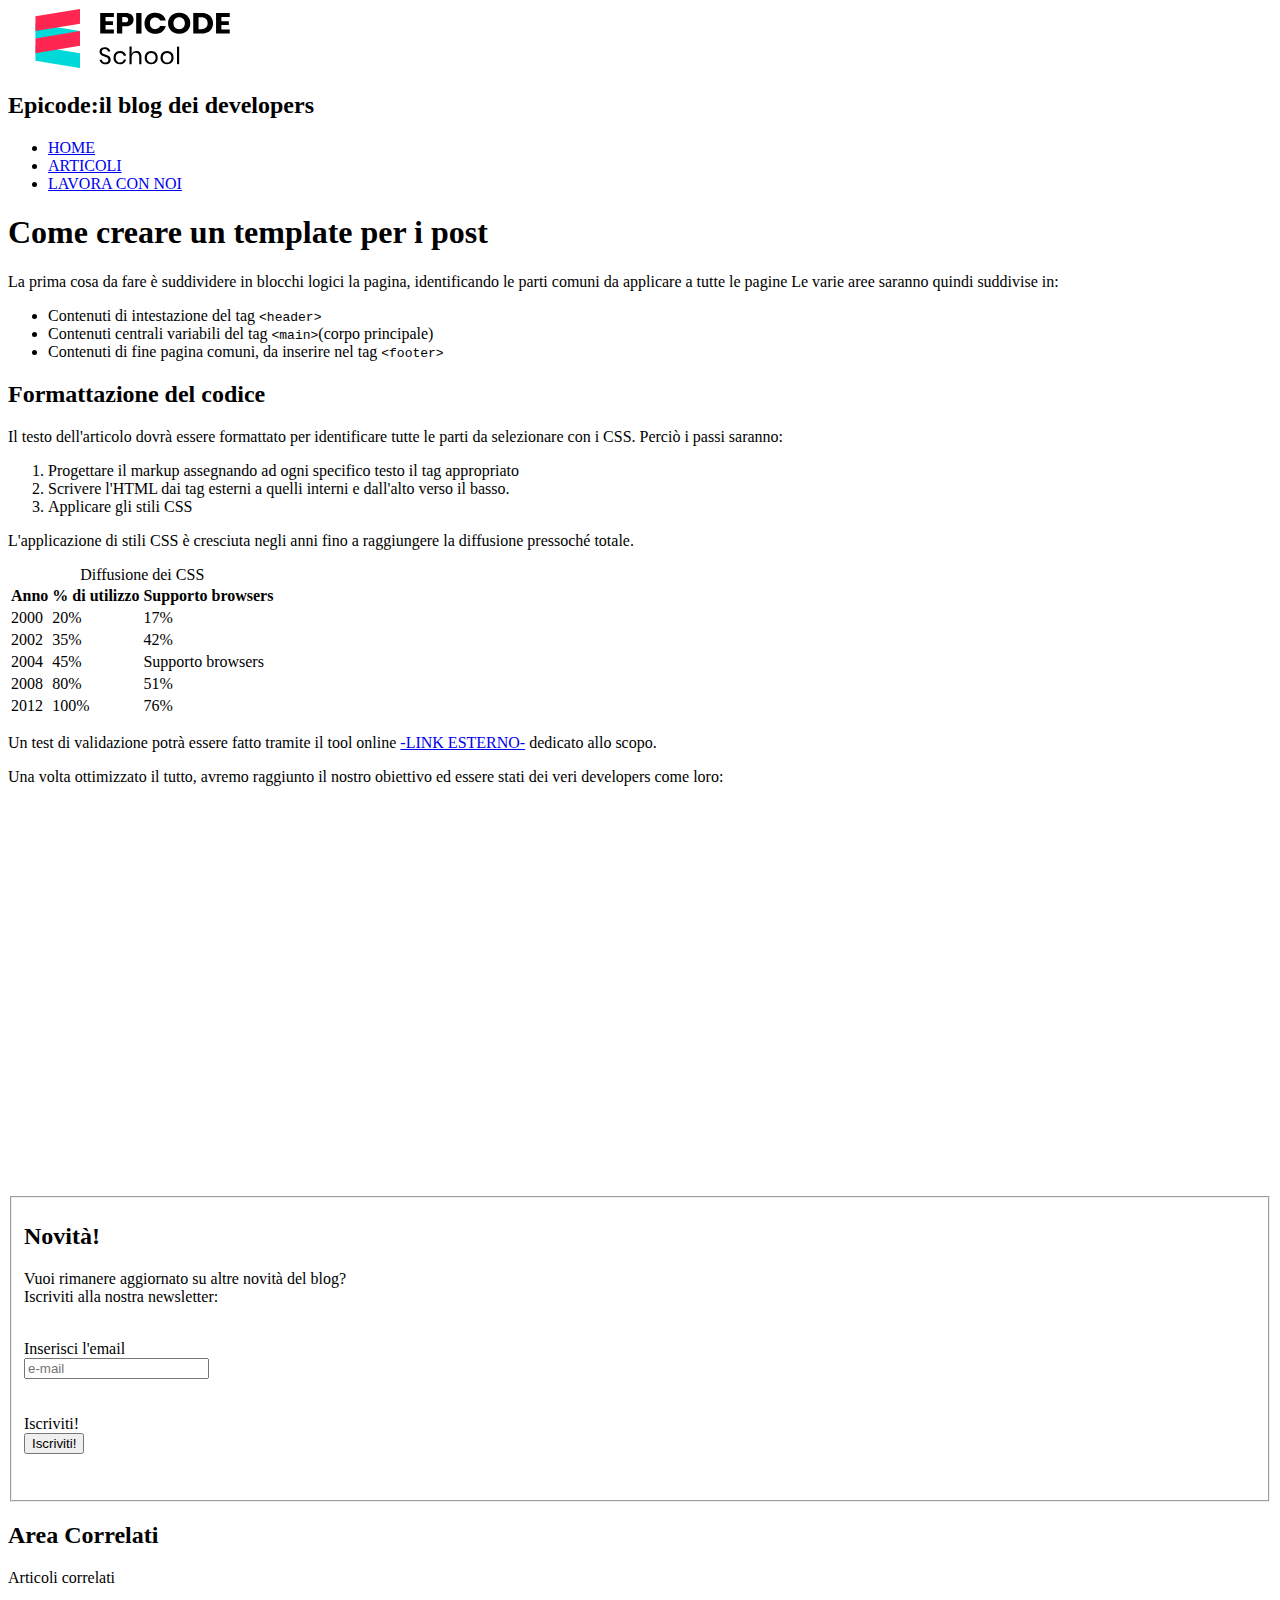
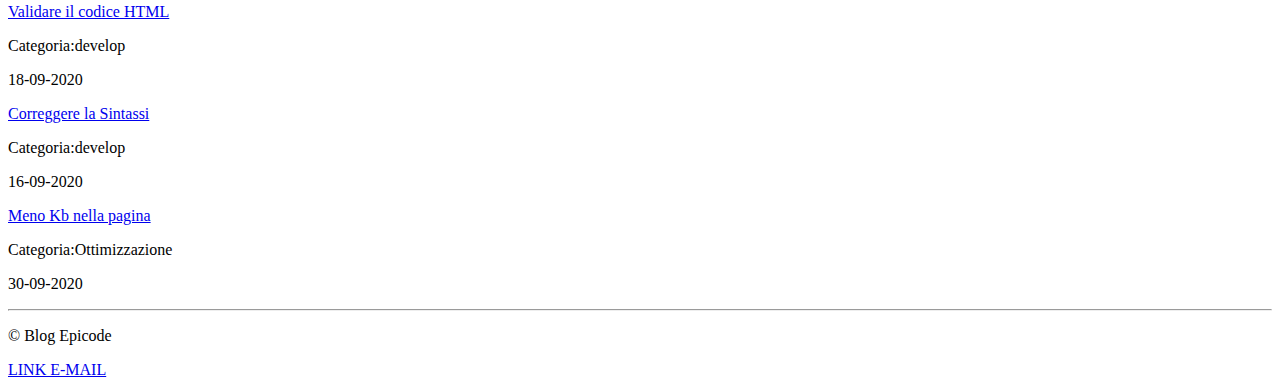
<file: esercizio giorno 24 ottobre/index.html>
<!DOCTYPE html>
<html lang="en">
<head>
    <meta charset="UTF-8">
    <meta name="viewport" content="width=device-width, initial-scale=1.0">
    <meta name="description"content="Primi passi operativi">
    <title>Epicode:il blog dei developers</title>
</head>
<body>
<header>
    <div>
    <img src="assets/img/logo.svg" alt="logo del blog" width="250" height="60">

    <h2>Epicode:il blog dei developers</h2>
</div>

    <nav>
        
        <ul>
            <li><a href="#" title="casa">HOME</a></li>
            <li><a href="#" title="articoli">ARTICOLI</a></li>
            <li><a href="#" title="lavora-con-noi">LAVORA CON NOI</a></li>
        </ul>
    
    </nav>

    </header>
    <main>
        <article>

            <h1>Come creare un template per i post</h1>
<p> La prima cosa da fare è suddividere in blocchi logici la pagina, identificando le parti comuni da applicare a tutte le pagine
    Le varie aree saranno quindi suddivise in:
    <br/>
<ul>
    <li>Contenuti di intestazione del tag <code>&lt;header&gt;</code></li>
        <li>Contenuti centrali variabili del tag <code>&lt;main&gt;</code>(corpo principale)</li>
            <li> Contenuti di fine pagina comuni, da inserire nel tag <code>&lt;footer&gt;</code></li></p>
        </ul>

<h2>Formattazione del codice </h2> 

Il testo dell'articolo dovrà essere formattato per identificare tutte le parti da selezionare con i CSS. Perciò i passi saranno:

<ol>
    <li>Progettare il markup assegnando ad ogni specifico testo il tag appropriato</li>
        <li>Scrivere l'HTML dai tag esterni a quelli interni e dall'alto verso il basso.</li>

<li>Applicare gli stili CSS</li>
</ol>

<p>L'applicazione di stili CSS è cresciuta negli anni fino a raggiungere la diffusione pressoché totale.</p>



<table id="table">
    <caption>Diffusione dei CSS</caption>
    <thead>
    <tr>
        <th>Anno</th>
        <th >% di utilizzo</th> 
        <th>Supporto browsers</th> 
    </tr>
</thead>
<tbody>
    <tr>
        <td>2000</td>
        <td >20%</td> 
        <td>17%</td> 
    </tr>
    <tr>
        <td>2002 </td>
        <td >35% </td> 
        <td>42%</td> 
    </tr>
    <tr>
        <td>2004</td>
        <td > 45% </td> 
        <td>Supporto browsers</td> 
    </tr>
    <tr>
        <td>2008</td>
        <td > 80% </td> 
        <td>51%</td> 
    </tr>
    <tr>
        <td>2012</td>
        <td > 100% </td> 
        <td>76%</td> 
    </tr>
</tbody>

</table>

<p>Un test di validazione potrà essere fatto tramite il tool online <a href="#" target="_blank">-LINK ESTERNO-</a> 
dedicato allo scopo. </p>

<p>Una volta ottimizzato il tutto, avremo raggiunto il nostro obiettivo ed essere stati dei veri developers come loro:<br/><br/><br/>
    <br/><iframe width="300" height="300" src="https://www.youtube.com/embed/aBSZVeBRvDY?si=G8qmQj4mHMtkHtGw" title="YouTube video player" frameborder="0" allow="accelerometer; autoplay; clipboard-write; encrypted-media; gyroscope; picture-in-picture; web-share" allowfullscreen></iframe></p>



            <figure></figure>
            
            <p></p>
        </article>
    
    <br/><br/>
    <section> 
<form>
    <fieldset>
    <h2>Novità!</h2>
        <p>Vuoi rimanere aggiornato su altre novità del blog?
            <br/> Iscriviti alla nostra newsletter: </p> </form><br/>
       

<label type="email" placeholder="example@email.com">Inserisci l'email</label> <br/>
<input type="e-mail" placeholder="e-mail"><br/><br/><br/>

<label type="email" placeholder="example@email.com">Iscriviti!</label><br/>
<button type="submit" >Iscriviti!</button><br/> <br/><br/>
</fieldset>
</form>
</section>
    <aside>
        
        <div>
        <h2>Area Correlati</h2>
<p>Articoli correlati</p>
<a href="#" title="passaggi guidati per validare HTML">Validare il codice HTML</a>
<p>Categoria:develop </p>
<p>18-09-2020 </p>
<div>
<a href="#" title="passaggi guidati per controllare la sintassi">Correggere la Sintassi</a>
<p>Categoria:develop </p>
<p>16-09-2020 </p>
</div>
<div>
    
  
    <a href="#" title="passaggi guidati per avero meno Kb">Meno Kb nella pagina</a>
    <p>Categoria:Ottimizzazione </p>
    <p>30-09-2020 </p>
    </div>

</aside>
</main>
<hr>
    <footer>
<p>&copy; Blog Epicode</p>

<a href="mailto:info@epicode.school">LINK E-MAIL</a>
    </footer>

</body>
</html>
</file>
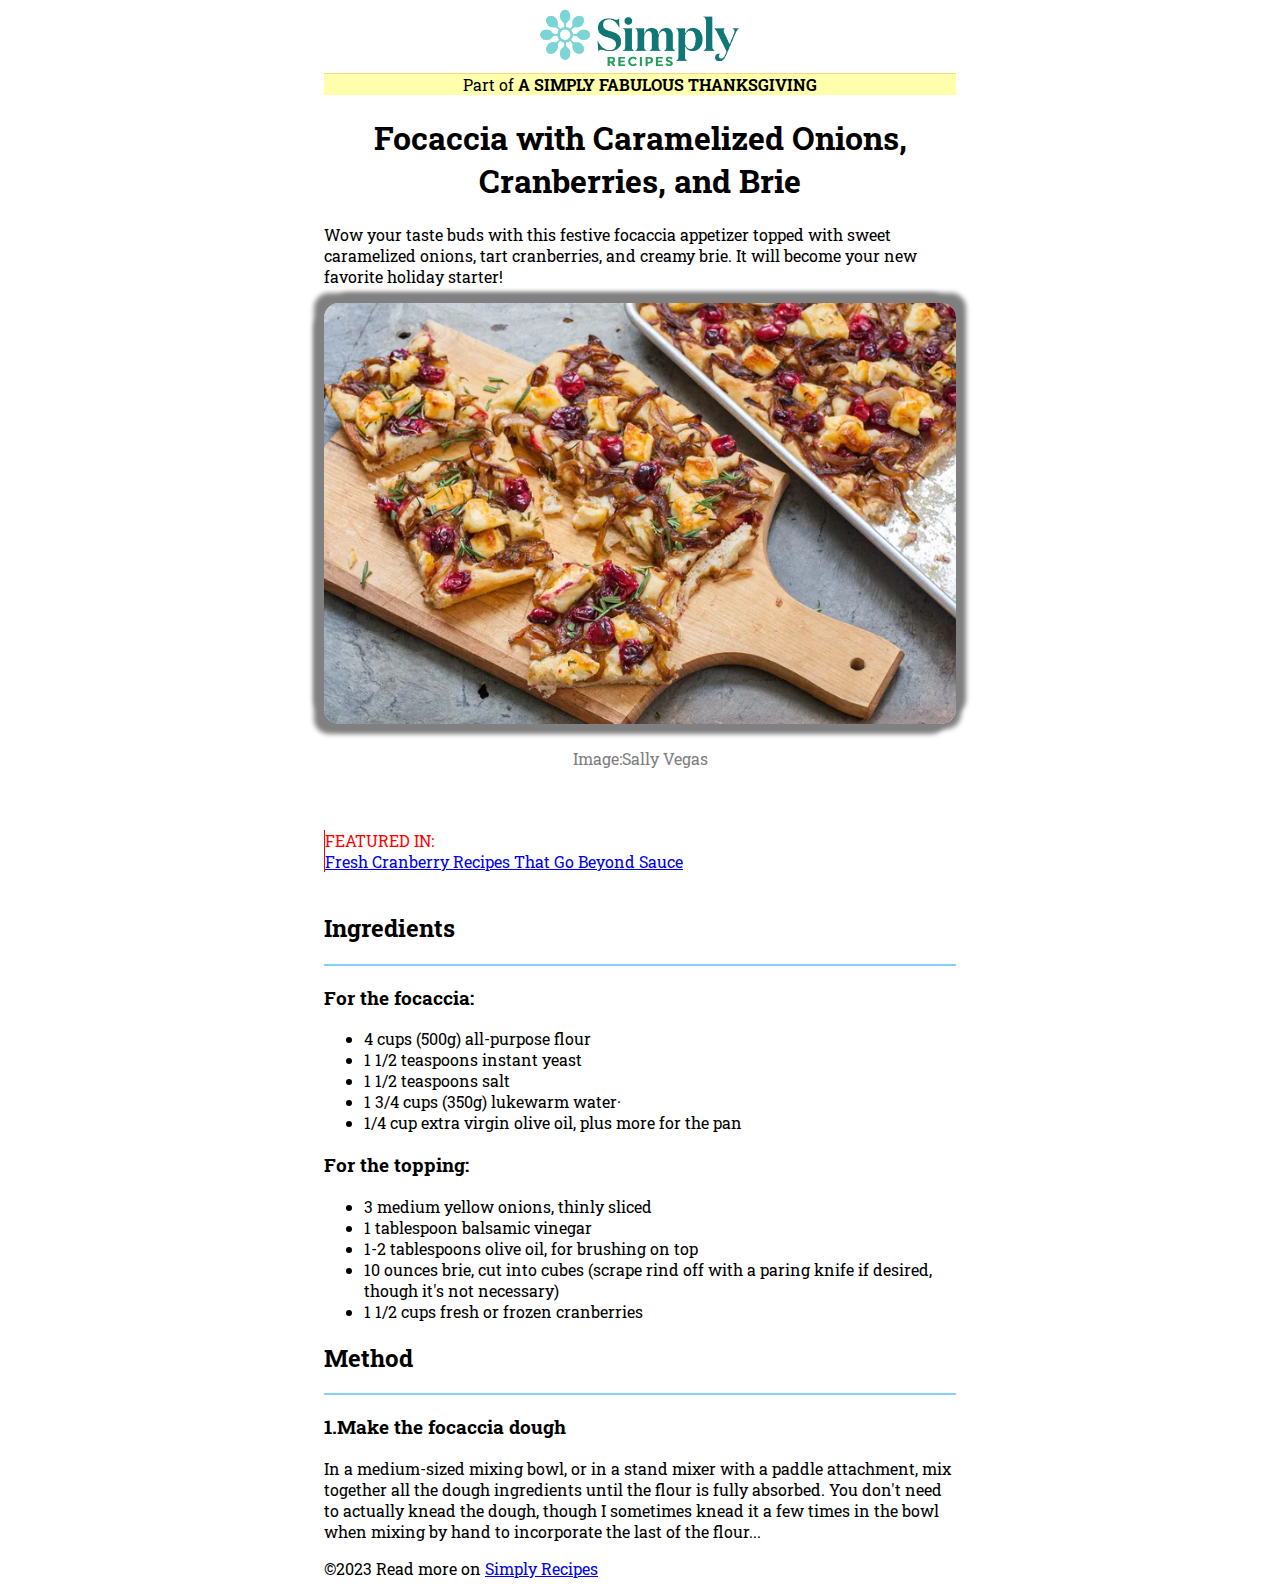
<file: esercizio giorno 25/index.html>
<!DOCTYPE html>
<html lang="en">
<head>
    <meta charset="UTF-8">
    <meta name="viewport" content="width=device-width, initial-scale=1.0">
    <link rel="stylesheet" href="css/style.css" />
    <link rel="preconnect" href="https://fonts.googleapis.com">
<link rel="preconnect" href="https://fonts.gstatic.com" crossorigin>
<link href="https://fonts.googleapis.com/css2?family=Playpen+Sans:wght@600&family=Roboto+Slab:wght@300&display=swap" rel="stylesheet">
    
    <title>Focaccia with Caramelized Onions, Cranberries, and Brie</title>


</head>
<body>
    <div class="container">
    <header>
        <figure >
            <img  src="assets/logo.png" alt="logo Simply"  />
            
     <p >Part of <b>A SIMPLY FABULOUS THANKSGIVING</b></p> 
         
                    </figure>      
    </header>
   
    <main>
    <article>
        <h1>Focaccia with Caramelized Onions, Cranberries, and Brie</h1>
        <p>Wow your taste buds with this festive focaccia appetizer topped with sweet caramelized onions, tart cranberries, and creamy brie. It will become your new favorite holiday starter!</p>

        <figure>
            
                <a href="https://youtu.be/SXT6lQh1BDI?si=HV0lV9WdBYDqlr62" target="_blank"> 
                    <img  src="assets/focaccia.png" width="110%" id="box"/> 
                 </a>
                
            <figcaption>Image:Sally Vegas</figcaption><br/>
            
            <figcaption class="full"><p> FEATURED IN:<br/>
                <a href="#"> 
            Fresh Cranberry Recipes That Go Beyond Sauce</a></p></figcaption>
                    </figure>
                
                    
                        <section class="Ingridients">
       <h2>Ingredients</h2>
    <hr />
        <h3>For the focaccia:</h3>

    
        <ul>
       <li>  4 cups (500g) all-purpose flour</li>
    <li> 1 1/2 teaspoons instant yeast</li>
    <li> 1 1/2 teaspoons salt</li>
    <li> 1 3/4 cups (350g) lukewarm water·</li>
    <li> 1/4 cup extra virgin olive oil, plus more for the pan</li>
    </ul>
       <h3> For the topping:</h3>
<ul>
        <li> 3 medium yellow onions, thinly sliced</li>
    <li> 1 tablespoon balsamic vinegar</li>
    <li>  1-2 tablespoons olive oil, for brushing on top</li>
        <li>  10 ounces brie, cut into cubes (scrape rind off with a paring knife if desired, though it's not necessary)</li>
            <li> 1 1/2 cups fresh or frozen cranberries</li>

            </ul>
        
    </section>
    
        <section class="method">
       <h2> Method</h2>
        <hr />
        <h3>1.Make the focaccia dough</h3>
        
        <p>
            In a medium-sized mixing bowl, or in a stand mixer with a paddle attachment, mix together all the dough ingredients until the flour is fully absorbed. You don't need to actually knead the dough, though I sometimes knead it a few times in the bowl when mixing by hand to incorporate the last of the flour...
        </p>

    </section>
        <footer>&copy;2023 Read more on <a href="#">Simply Recipes</a></footer>
    
        
    </article>
    
</main>        
</div>
</body>
</html>
</file>
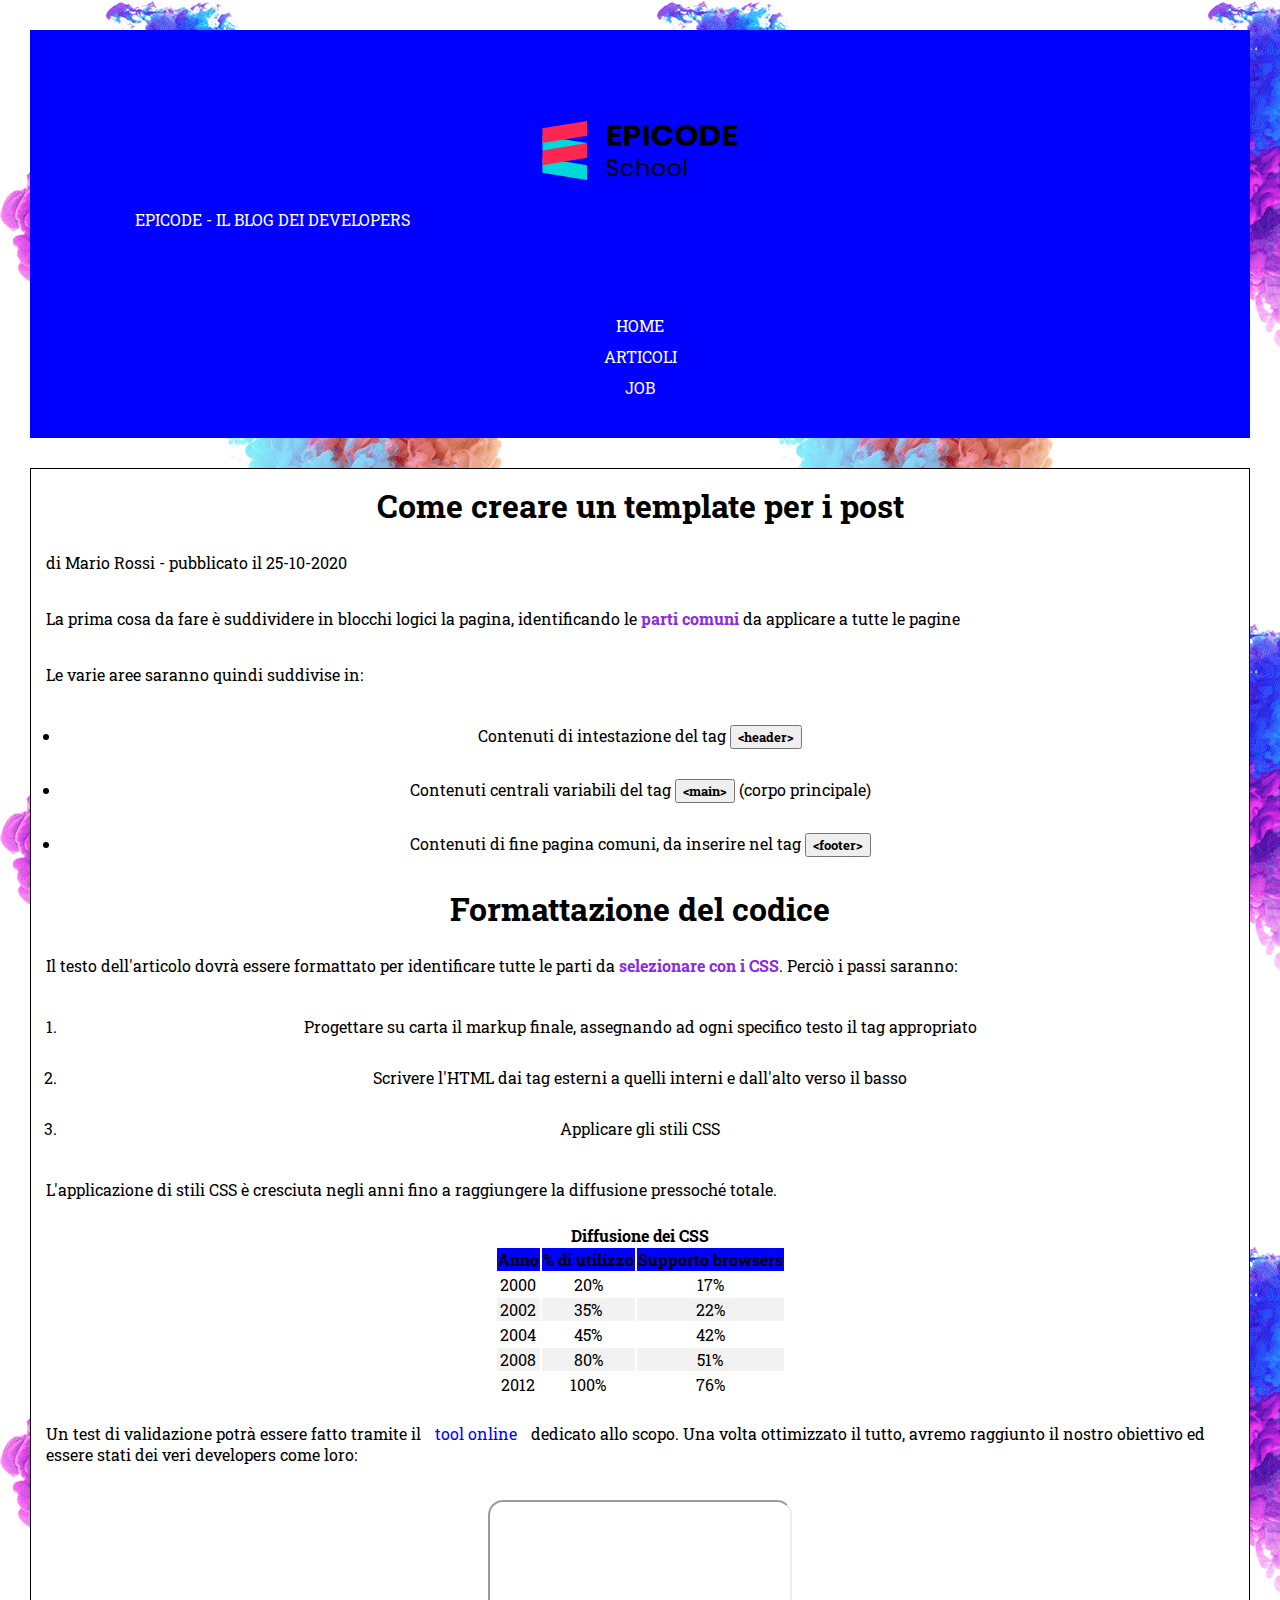
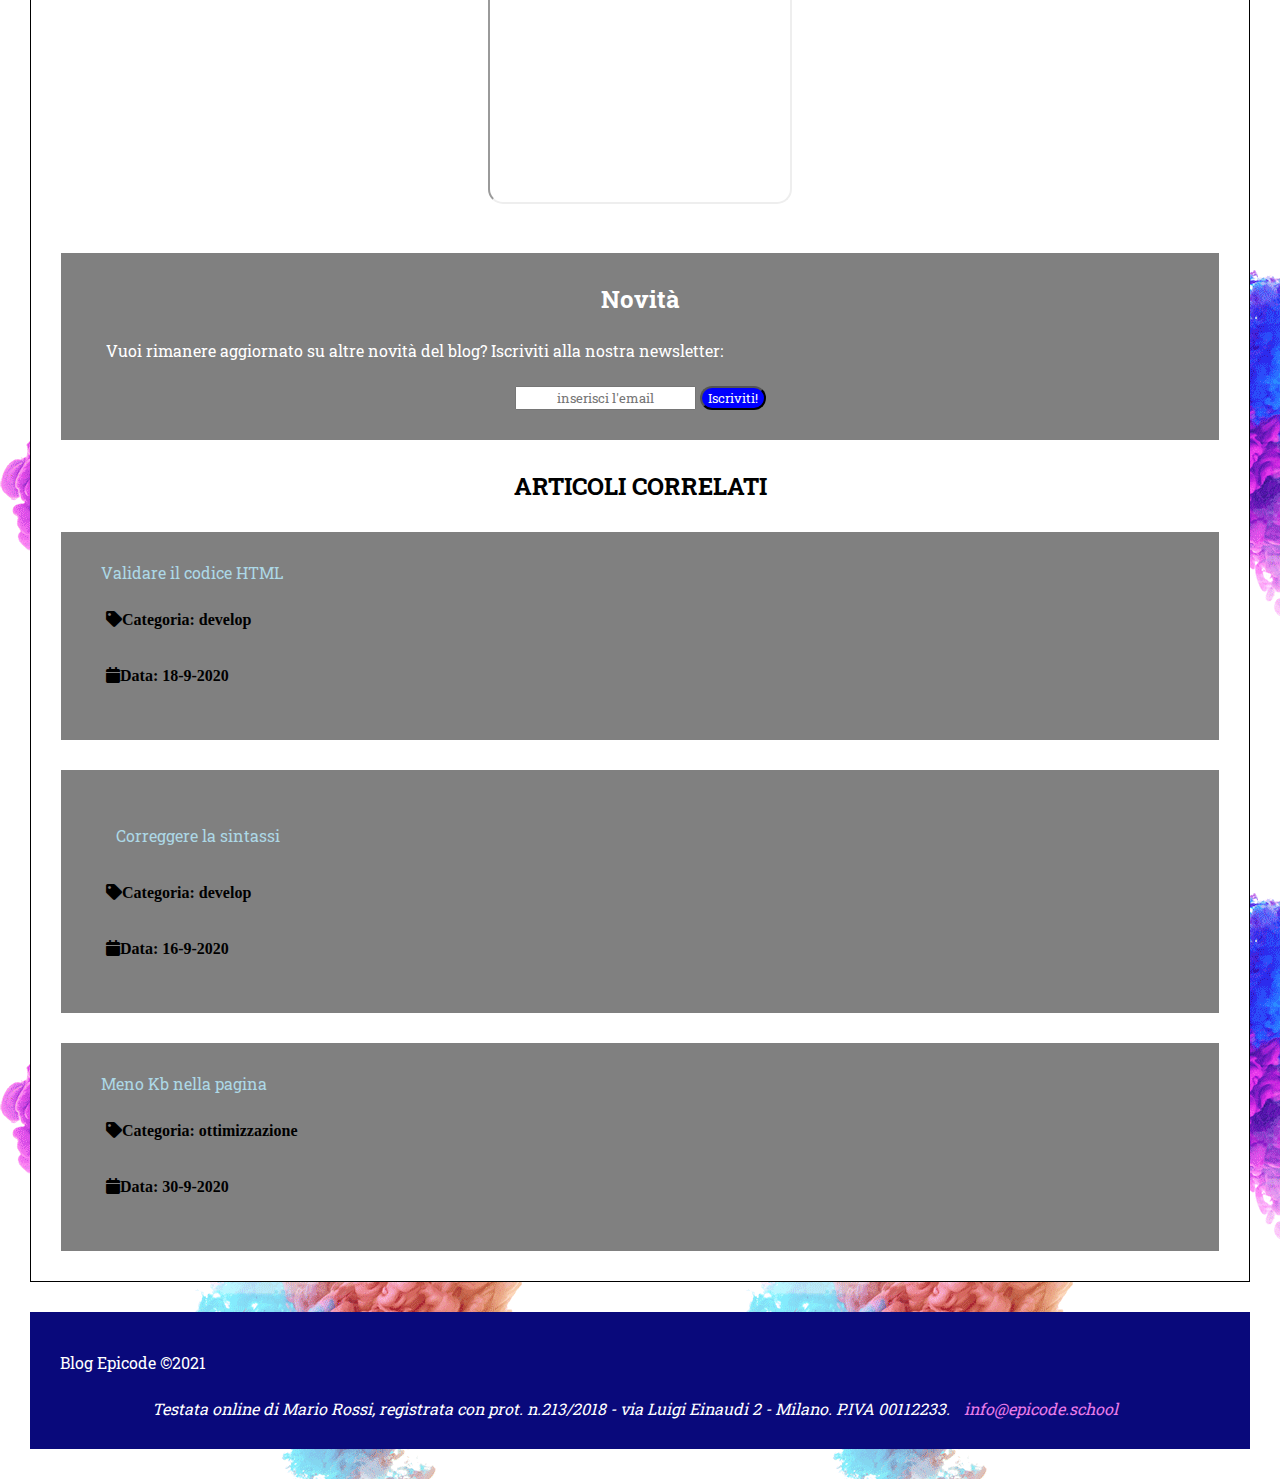
<file: esercizio giorno 4/index.html>
<!DOCTYPE html>
<html lang="en">
  <head>
      <!--font awesome-->
    <link rel="preconnect" href="https://fonts.googleapis.com">
    <link rel="preconnect" href="https://fonts.gstatic.com" crossorigin>
    <link href="https://fonts.googleapis.com/css2?family=Playpen+Sans:wght@600&family=Roboto+Slab:wght@300&display=swap" rel="stylesheet">
    <link rel="stylesheet"  href="https://cdnjs.cloudflare.com/ajax/libs/font-awesome/5.15.3/css/all.min.css">
    
      <!--standard-->
    <meta charset="UTF-8" />
    <meta http-equiv="X-UA-Compatible" content="IE=edge" />
    <meta name="viewport" content="width=device-width, initial-scale=1.0" />
     <!--CSS e CSS reset-->
    <link rel="stylesheet" href="assets/css/style.css">
    <lin rel="stylesheet" href="assets/css/reset.css">
    <title></title>
  </head>
<body>
  <body>
    <div class="container">
    <header class="logo">
      
      <div class="logo">
          <img src="assets/img/logo.svg" alt="logo del blog" width="250" height="60">
          <p>EPICODE - IL BLOG DEI DEVELOPERS</p>
      </div>
      <nav>
          <ul>
              <li><a href="index.html" title="Home Page">HOME</a></li>
              <li><a href="articoli.html" title="Elenco degli articoli tecnici pubblicati">ARTICOLI</a></li>
              <li><a href="contatti.html" title="Candidati inviando un tuo cv">JOB</a></li>
          </ul>
      </nav>
    
  </header>
  
  
  
  
  <main>
      <article class="article">
          <h1>Come creare un template per i post</h1>
          <p>di Mario Rossi - <span>pubblicato il 25-10-2020</span></p>
  
          <p>La prima cosa da fare è suddividere in blocchi logici la pagina, identificando le <strong>parti comuni</strong> da applicare a tutte le pagine</p>
  
          <p>Le varie aree saranno quindi suddivise in:</p>
          <ul>
              <li>Contenuti di intestazione del tag <button><b><code>&lt;header&gt;</code></b></button></li>
              <li>Contenuti centrali variabili del tag <button><b><code>&lt;main&gt;</code></b></button> (corpo principale)</li>
              <li>Contenuti di fine pagina comuni, da inserire nel tag <button><b><code>&lt;footer&gt;</code></li></b></button>
          </ul>
  
          <h1>Formattazione del codice</h1>
          <p>Il testo dell'articolo dovrà essere formattato per identificare tutte le parti da <strong>selezionare con i CSS</strong>. Perciò i passi saranno:</p>
          <ol>
              <li>Progettare su carta il markup finale, assegnando ad ogni specifico testo il tag appropriato</li>
              <li>Scrivere l'HTML dai tag esterni a quelli interni e dall'alto verso il basso</li>
              <li>Applicare gli stili CSS</li>
          </ol>
  
          <p>L'applicazione di stili CSS è cresciuta negli anni fino a raggiungere la diffusione pressoché totale.</p>
  
          <table>
              <caption><h4>Diffusione dei CSS</h4></caption>
              <thead class="testatabella">
                  <tr>
                      <th>Anno</th>
                      <th>% di utilizzo</th>
                      <th>Supporto browsers</th>
                  </tr>
              </thead>
              <tbody class="corpotabella">
                  <tr>
                      <td>2000</td>
                      <td class="blanco">20&percnt;</td>
                      <td>17&percnt;</td>
                  </tr>
                  <tr>
                      <td>2002</td>
                      <td>35&percnt;</td>
                      <td>22&percnt;</td>
                  </tr>
                  <tr>
                      <td>2004</td>
                      <td>45&percnt;</td>
                      <td>42&percnt;</td>
                  </tr>
                  <tr>
                      <td>2008</td>
                      <td>80&percnt;</td>
                      <td>51&percnt;</td>
                  </tr>
                  <tr>
                      <td>2012</td>
                      <td>100&percnt;</td>
                      <td>76&percnt;</td>
                  </tr>
              </tbody>
          </table>
  
          <p id="tool">Un test di validazione potrà essere fatto tramite il <a href="https://jigsaw.w3.org/css-validator/" target="blank" title="Validatore CSS online del W3C">tool online</a> dedicato allo scopo. Una volta ottimizzato il tutto, avremo raggiunto il nostro obiettivo ed essere stati dei veri developers come loro:</p>
  
          <iframe  15px; width="300" height="300" src="https://www.youtube.com/embed/dvOvHXruEDM" title="YouTube video player" allow="accelerometer; autoplay; clipboard-write; encrypted-media; gyroscope; picture-in-picture" allowfullscreen  class="video"></iframe>
        
        
       <div class="novitaform">
        <form >
          
          <section class="allinea">
            
             
              <h2>Novità</h2>
              <p>Vuoi rimanere aggiornato su altre novità del blog? Iscriviti alla nostra newsletter:</p>
              
              
             
                <form class="allinea">
                  
                  
                      <input type="email" name="user_email" id="user_email" placeholder="inserisci l'email" required> 
                      <button type="submit" class="button">Iscriviti!</button>
                  
              </form>
          </section>
        </div>
      </article>
  
      <aside >
          <h2>ARTICOLI CORRELATI</h2>
          <div class="categoria">
              <a href="post2.html" title="Passaggi guidati per validare correttamente tutto il codice sviluppato">Validare il codice HTML</a>
             <p> <i class="fas fa-tag">Categoria: develop</i></p>
           <p> <i class="fas fa-calendar">Data: 18-9-2020</i> </p>
          </div>
  
          <div class="categoria">
            <p> <a href="post3.html" title="Passaggi guidati per controllare e correggere tutto il codice sviluppato">Correggere la sintassi</a>
                <p> <i class="fas fa-tag">Categoria: develop</i></p>
                    <p> <i class="fas fa-calendar">Data: 16-9-2020</i></p>
          </div>
  
          <div class="categoria">
              <a href="post4.html" title="Consigli ed approcci per ridurre il peso della pagina">Meno Kb nella pagina</a>
             <p> <i class="fas fa-tag">Categoria: ottimizzazione</i></p>
             <p>  <i class="fas fa-calendar">Data: 30-9-2020</i></p>
          </div>
      </aside>
  </main>
  
  <footer class="bloccofooter">
      <p>Blog Epicode &copy;2021</p>
      <address>Testata online di Mario Rossi, registrata con prot. n.213/2018 - via Luigi Einaudi 2 - Milano. P.IVA 00112233. <a href="mailto:info@epicode.school" title="contattami per informazioni/lavoro/privacy">info@epicode.school</a></address>
  </footer>
</div>
  </body>

</html>
</file>
<file: esercizio giorno 25/css/style.css>
.container{
    margin: auto;
    width:50%;
   
}      

*{font-family: 'Playpen Sans', cursive;
    font-family: 'Roboto Slab', serif;}



  

   figure p{
    margin:auto;}
    figure{margin:auto;}



    #featured{border-left:1px solid rgb(255,255,172)}
figcaption p{color:red;
text-align: left;
border-left:1px solid red;}

figure>figcaption{color:grey;
    padding-top: 20px;
}

figure :nth-child(2){text-align: center;}

section hr{border: 1px solid lightskyblue ;}



figure :nth-child(3){text-align: center;}
header p{border-top:1px solid #ffd977;
    background-color: rgb(255,255,172);}


    #box{
        box-shadow: 5px  5px 5px grey,
        -10px -10px 5px grey,
         10px -10px 5px grey,
        -10px  10px 5px grey;

        border-radius: 15px;
      }
      figcaption{padding-bottom:20px;}

      header img {
        width: 200px;
        align-items: center;
    }

    article figure img {
        
        width: 100%;
    }
    article figure figcaption {
        text-align: center;
    }

    article h1 {
        text-align: center;
    }
      
    header {
        text-align: center;
    }
    
    header p {
        background-color: rgb(255, 255, 172);
        width: 100%;
    }
    
    header img {
        width: 200px;
    }
</file>
<file: esercizio giorno 4/assets/css/style.css>
/* IMPOSTAZIONI GENERALI */

*,html{font-family: 'Playpen Sans', cursive;
    font-family: 'Roboto Slab', serif;
    margin:0 auto;
    text-align: center;

    
}

main{
    font-family: 'Playpen Sans', cursive;
    font-family: 'Roboto Slab', serif;background-color: white;}


body{font-family: 'Playpen Sans', cursive;
    font-family: 'Roboto Slab', serif;
    
    background-image: url("../img/sfondo.png");
}


  

/* HEADER */

.logo{margin:0 auto;
text-align: center;
margin:30px;
padding:30px;
background-color: blue;
color:white;
}

ul{margin:0 auto;
padding-inline-start:0;}

nav li,a
{
    list-style-type: none;
    color:white;
    text-decoration:none;
    margin:10px;

}

div p{
    
    padding-top: 10px;
padding-bottom:10px;}

strong{color:blueviolet}


/* MAIN */
main {font-family: 'Playpen Sans', cursive;
    font-family: 'Roboto Slab', serif;
border:1px solid black;
margin:30px;

}




/* ELEMENTI NEL MAIN - ARTICLE */
h1,p{margin:15px;}
li{margin:30px;}


ol{padding-inline-start: 0;}

.video{border-radius: 15px;
text-align: center;
margin-top:10px;
margin-bottom:15px;}

.allinea{ margin:0 auto;
    text-align: center;}

#tool a {color:blue;}
    
/* TABELLE */
.testatabella{background-color: blue;}
tr:nth-child(even) {background-color: #f2f2f2;}

/* FORM */
.novitaform{
    margin:0 auto;
text-align: center;
margin:30px;

padding:30px;
background-color: grey;
color:white;}

h2{text-align: center;}
.button{color:rgb(248, 248, 248);
background-color: blue;
border-radius:15px;}


/* ELEMENTI NELL' ASIDE */
.categoria{
    margin:0 auto;
    margin-top:15px;
text-align: center;
margin:30px;

padding:30px;
background-color: grey;

text-align:left;}

p {text-align: left;}

aside a,p{padding-bottom: 15px;}



aside a{color:lightblue;}

/* FOOTER */
.bloccofooter{margin:0 auto;
    text-align: center;
    margin:30px;
    padding:15px 15px 30px 15px;
    
    background-color: rgb(9, 9, 123);
    color:white;}

    address a{color:rgb(233, 124, 233);}
</file>
